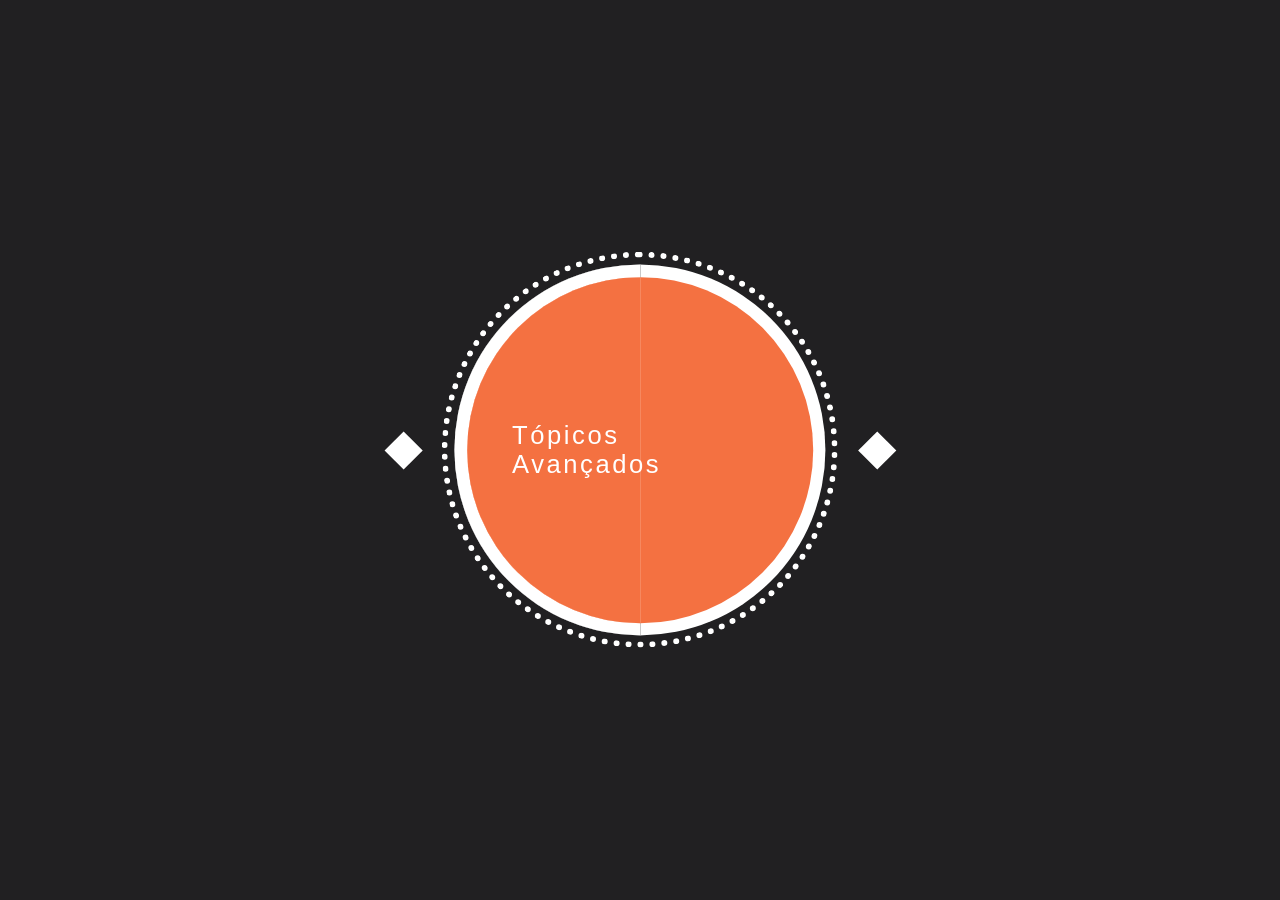
<file: index.html>
<!-- A arte é deste CodePen: https://codepen.io/hisamikurita/pen/OJLrjpB-->
<!-- Eu achei demais!-->

<!DOCTYPE html>
<!--[if lt IE 7]>      <html class="no-js lt-ie9 lt-ie8 lt-ie7"> <![endif]-->
<!--[if IE 7]>         <html class="no-js lt-ie9 lt-ie8"> <![endif]-->
<!--[if IE 8]>         <html class="no-js lt-ie9"> <![endif]-->
<!--[if gt IE 8]>      <html class="no-js"> <!--<![endif]-->
<html>
    <head>
        <meta charset="utf-8">
        <meta http-equiv="X-UA-Compatible" content="IE=edge">
        <title></title>
        <meta name="description" content="">
        <meta name="viewport" content="width=device-width, initial-scale=1">
        <link rel="stylesheet" href="style.css">
    </head>
   <body>
        <div class="animation01">
            <div class="rhombus_small">
                <div class="rhombus">
                    <div class="border_box">
                        <span class="line line01"></span>
                        <span class="line line02"></span>
                        <span class="line line03"></span>
                        <span class="line line04"></span>
                        <span class="circle circle01"></span>
                        <span class="circle circle02"></span>
                        <span class="circle circle03"></span>
                        <span class="circle circle04"></span>
                        <span class="animation_line animation_line01"></span>
                        <span class="animation_line_wrapper animation_line02_wrapper"><span class="animation_line animation_line02"></span></span>
                        <span class="animation_line animation_line03"></span>
                        <span class="animation_line_wrapper animation_line04_wrapper"><span class="animation_line animation_line04"></span></span>
                        <span class="animation_line animation_line05"></span>
                        <span class="animation_line_wrapper animation_line06_wrapper"><span class="animation_line animation_line06"></span></span>
                        <span class="animation_line animation_line07"></span>
                        <span class="animation_line_wrapper animation_line08_wrapper"><span class="animation_line animation_line08"></span></span>
                    </div>
                    <div class="wave">
                        <div class="wave_wrapper"><div class="wave_box"></div></div>
                    </div>
                </div>
            </div>
        </div>
        <div class="animation02">
            <div class="rhombus_box">
                <span class="rhombus_item_wrapper rhombus_item01_wrapper"><span class="rhombus_item"></span></span>
                <span class="rhombus_item_wrapper rhombus_item02_wrapper"><span class="rhombus_item"></span></span>
            </div>
            <div class="double_content">
                <div class="double_wrapper02 dotted02"><div class="dotted_hide"><div class="double_wrapper01 dotted01"><span class="dotted_right"></span></div></div></div>
                <div class="double_wrapper02 white02"><div class="double_wrapper01 white01"></div></div>
                <div class="double_wrapper02 gray02"><div class="double_wrapper01 gray01"></div></div>
                <div class="double_wrapper02 orange02"><div class="double_wrapper01 orange01"></div></div>
            </div>
            <div class="name">
                <p>Tópicos Avançados</p>
            </div>
        </div>
    </body>
</html>
</file>
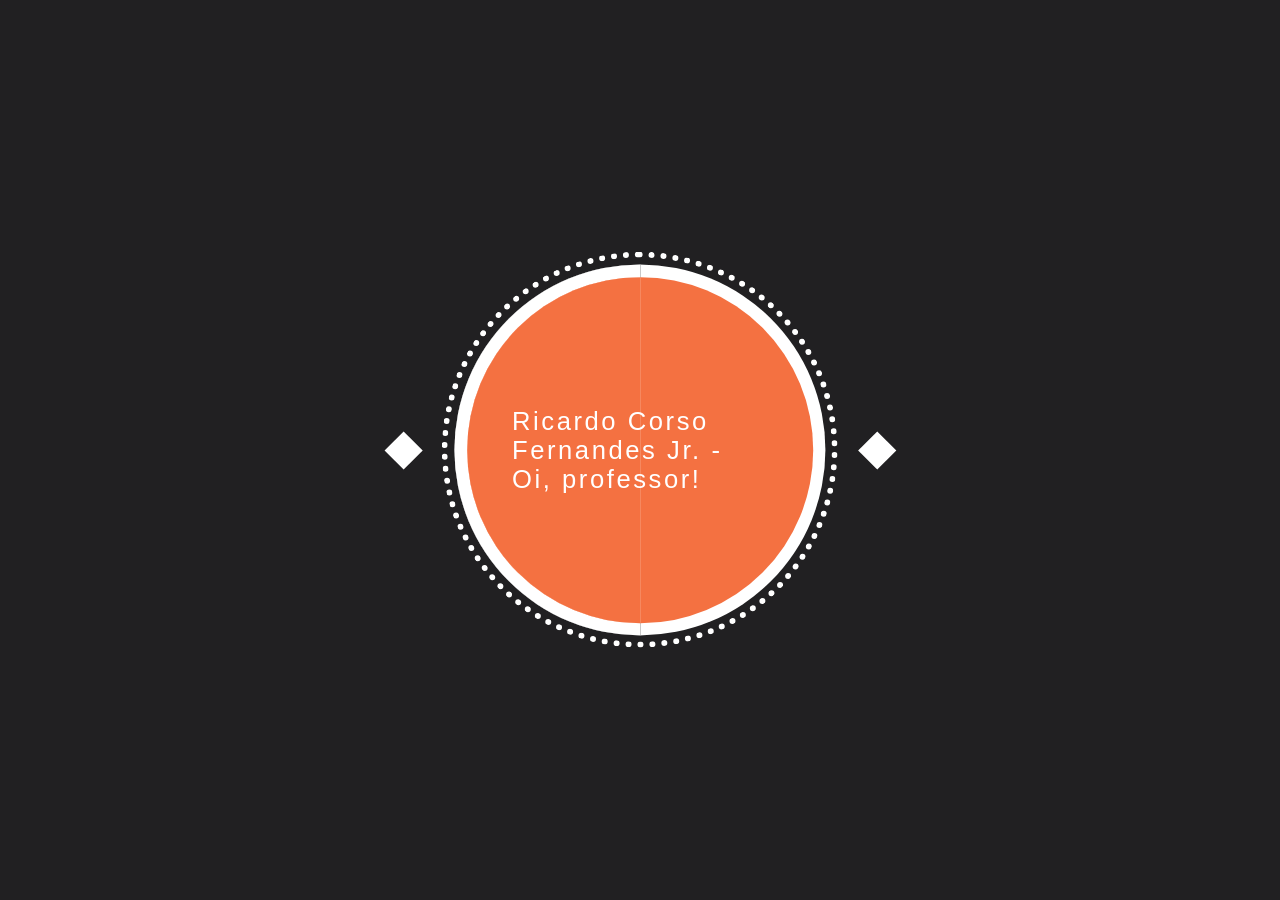
<file: src/index.html>
<!-- A arte é deste CodePen: https://codepen.io/hisamikurita/pen/OJLrjpB-->
<!-- Eu achei demais!-->

<!DOCTYPE html>
<!--[if lt IE 7]>      <html class="no-js lt-ie9 lt-ie8 lt-ie7"> <![endif]-->
<!--[if IE 7]>         <html class="no-js lt-ie9 lt-ie8"> <![endif]-->
<!--[if IE 8]>         <html class="no-js lt-ie9"> <![endif]-->
<!--[if gt IE 8]>      <html class="no-js"> <!--<![endif]-->
<html>
    <head>
        <meta charset="utf-8">
        <meta http-equiv="X-UA-Compatible" content="IE=edge">
        <title></title>
        <meta name="description" content="">
        <meta name="viewport" content="width=device-width, initial-scale=1">
        <link rel="stylesheet" href="style.css">
    </head>
   <body>
        <div class="animation01">
            <div class="rhombus_small">
                <div class="rhombus">
                    <div class="border_box">
                        <span class="line line01"></span>
                        <span class="line line02"></span>
                        <span class="line line03"></span>
                        <span class="line line04"></span>
                        <span class="circle circle01"></span>
                        <span class="circle circle02"></span>
                        <span class="circle circle03"></span>
                        <span class="circle circle04"></span>
                        <span class="animation_line animation_line01"></span>
                        <span class="animation_line_wrapper animation_line02_wrapper"><span class="animation_line animation_line02"></span></span>
                        <span class="animation_line animation_line03"></span>
                        <span class="animation_line_wrapper animation_line04_wrapper"><span class="animation_line animation_line04"></span></span>
                        <span class="animation_line animation_line05"></span>
                        <span class="animation_line_wrapper animation_line06_wrapper"><span class="animation_line animation_line06"></span></span>
                        <span class="animation_line animation_line07"></span>
                        <span class="animation_line_wrapper animation_line08_wrapper"><span class="animation_line animation_line08"></span></span>
                    </div>
                    <div class="wave">
                        <div class="wave_wrapper"><div class="wave_box"></div></div>
                    </div>
                </div>
            </div>
        </div>
        <div class="animation02">
            <div class="rhombus_box">
                <span class="rhombus_item_wrapper rhombus_item01_wrapper"><span class="rhombus_item"></span></span>
                <span class="rhombus_item_wrapper rhombus_item02_wrapper"><span class="rhombus_item"></span></span>
            </div>
            <div class="double_content">
                <div class="double_wrapper02 dotted02"><div class="dotted_hide"><div class="double_wrapper01 dotted01"><span class="dotted_right"></span></div></div></div>
                <div class="double_wrapper02 white02"><div class="double_wrapper01 white01"></div></div>
                <div class="double_wrapper02 gray02"><div class="double_wrapper01 gray01"></div></div>
                <div class="double_wrapper02 orange02"><div class="double_wrapper01 orange01"></div></div>
            </div>
            <div class="name">
                <p>Ricardo Corso Fernandes Jr. - Oi, professor!</p>
            </div>
        </div>
    </body>
</html>
</file>
<file: style.css>
/*=================
Basic style
==================*/
html, body{
    position: relative;
    width: 100%;
    height: 100%;
    overflow: hidden;
    background-color: #212022;
}
body{
    margin: 0;
}
img{
    vertical-align:bottom;
    max-width:100%;
    width: 100%;
}
h1,h2,p{
    margin: 0;
}
/*===================
animation01
====================*/
.animation01{
    position: absolute;
    width: 100%;
    height: 100%;
}
.border_box{
    position: absolute;
    top: 50%;
    left: 50%;
    transform: translate(-50%, -50%);
    width: 15vw;
    height: 15vw;
}
.line{
    display: block;
    position: absolute;
    right: 0;
    bottom: 0;
    background-color: #845b46;
    opacity: 0;
}
.line01{
    top: 0;
    left: 100%;
    width: 0.15vw;
    height: 15.15vw;
    transform-origin: bottom;
    animation: animation01_line01 0.2s linear 0.3s forwards;
}
.line03{
    top: 0;
    left: 0;
    width: 0.15vw;
    height: 15.15vw;
    transform-origin: bottom;
    animation: animation01_line01 0.2s linear 0.6s forwards;
}
@keyframes animation01_line01{
    0%{
        transform: scale3d(1,0,1);
        opacity: 1;
    }
    100%{
        transform: scale3d(1,1,1);
        opacity: 1;
    }
}
.line02{
    top: 100%;
    left: 0;
    width: 15.15vw;
    height: 0.15vw;
    transform-origin: right;
    animation: animation01_line02 0.2s linear 0.4s forwards;
}
.line04{
    top: 0;
    left: 0;
    width: 15.15vw;
    height: 0.15vw;
    transform-origin: left;
    animation: animation01_line02 0.2s linear 0.8s forwards;
}
@keyframes animation01_line02{
    0%{
        transform: scale3d(0,1,1);
        opacity: 1;
    }
    100%{
        transform: scale3d(1,1,1);
        opacity: 1;
    }
}
.circle{
    display: block;
    position: absolute;
    right: 0;
    bottom: 0;
    width: 1.2vw;
    height: 1.2vw;
    border: 0.1vw solid #fff;
    border-radius: 50%;
    opacity: 0;
}
.circle01{
    top: 96%;
    left: 96%;
    margin: 0 auto;
    animation: animation01_circle 0.3s linear 0.3s forwards;
}
.circle02{
    top: 96%;
    left: -99%;
    margin: 0 auto;
    animation: animation01_circle 0.3s linear 0.45s forwards;
}
.circle03{
    top: -4%;
    left: -99%;
    margin: 0 auto;
    animation: animation01_circle 0.3s linear 0.65s forwards;
}
.circle04{
    top: -4%;
    left: 96%;
    margin: 0 auto;
    animation: animation01_circle 0.3s linear 0.85s forwards;
}
@keyframes animation01_circle{
    0%{
        transform: scale3d(0,0,1);
        opacity: 1;
    }
    40%{
        transform: scale3d(1,1,1);
        opacity: 1;
    }
    60%{
        transform: scale3d(1,1,1);
        opacity: 1;
    }
    100%{
        transform: scale3d(0,0,1);
        opacity: 1;
    }
}

.wave{
    position: absolute;
    top: 50%;
    left: 50%;
    transform: translate(-50%, -50%);
    width: 13.5vw;
    height: 13.5vw;
    overflow: hidden;
}
.wave_wrapper{
    width: 200%;
    height: 150%;
    position: absolute;
    top: -25%;
    right: 0;
    bottom: 0;
    left: -50%;
    margin: 0 auto;
    animation: animation01_wave_wrapper 1s linear 1s forwards;
}
@keyframes animation01_wave_wrapper{
    0%{
        transform: rotate(0);
    }
    25%{
        transform: rotate(15deg);
    }
    50%{
        transform: rotate(0);
    }
    75%{
        transform: rotate(-15deg);
    }
    100%{
        transform: rotate(0);
    }
}
.wave_box{
    position: absolute;
    top: 0;
    right: 0;
    bottom: 0;
    left: 0;
    margin: 0 auto;
    width: 100%;
    height: 100%;
    background-color: #fff;
    transform-origin: bottom;
    animation: animation01_wave_box 1s linear 1s forwards;
    opacity: 0;
}
@keyframes animation01_wave_box{
    0%{
        transform: scale3d(1,0,1);
        opacity: 1;
    }
    100%{
        transform: scale3d(1,1,1);
        opacity: 1;
    }
}
.animation_line{
    position: absolute;
    right: 0;
    bottom: 0;
    margin: 0 auto;
    background-color: #fff;
    opacity: 0;
}
.animation_line_wrapper{
    position: absolute;
    top: 0;
    right: 0;
    bottom: 0;
    left: 0;
    margin: 0 auto;
    width: 100%;
    height: 100%;
}
.animation_line01{
    top: -15%;
    left: 0;
    width: 0.2vw;
    height: 0.7vw;
    animation: animation_line01 0.3s cubic-bezier(0.165, 0.84, 0.44, 1) 1.9s;
    transform-origin: top;
}
.animation_line02_wrapper{
    transform: rotate(45deg)
}
.animation_line02{
    top: -35%;
    left: 0;
    width: 0.2vw;
    height: 0.7vw;
    animation: animation_line01 0.3s cubic-bezier(0.165, 0.84, 0.44, 1) 1.9s;
    transform-origin: top;
}
@keyframes animation_line01{
    0%{
        transform: translateY(0);
        opacity: 1;
    }
    100%{
        transform: translateY(-1.5vw);
        opacity: 1;
    }
}
.animation_line03{
    top: 50%;
    left: 110%;
    width: 0.7vw;
    height: 0.2vw;
    animation: animation_line03 0.3s cubic-bezier(0.165, 0.84, 0.44, 1) 1.9s;
    transform-origin: right;
}
.animation_line04_wrapper{
    transform: rotate(45deg)
}
.animation_line04{
    top: 50%;
    left: 128%;
    width: 0.7vw;
    height: 0.2vw;
    animation: animation_line03 0.3s cubic-bezier(0.165, 0.84, 0.44, 1) 1.9s;
    transform-origin: right;
}
@keyframes animation_line03{
    0%{
        transform: translateX(0);
        opacity: 1;
    }
    100%{
        transform: translateX(1.5vw);
        opacity: 1;
    }
}
.animation_line05{
    top: 110%;
    left: 0;
    width: 0.2vw;
    height: 0.7vw;
    animation: animation_line05 0.3s cubic-bezier(0.165, 0.84, 0.44, 1) 1.9s;
    transform-origin: bottom;
}
.animation_line06_wrapper{
    transform: rotate(45deg)
}
.animation_line06{
    top: 128%;
    left: 0;
    width: 0.2vw;
    height: 0.7vw;
    animation: animation_line05 0.3s cubic-bezier(0.165, 0.84, 0.44, 1) 1.9s;
    transform-origin: bottom;
}
@keyframes animation_line05{
    0%{
        transform: translateY(0);
        opacity: 1;
    }
    100%{
        transform: translateY(1.5vw);
        opacity: 1;
    }
}
.animation_line07{
    top: 50%;
    left: -130%;
    width: 0.7vw;
    height: 0.2vw;
    animation: animation_line07 0.3s cubic-bezier(0.165, 0.84, 0.44, 1) 1.9s;
    transform-origin: left;
}
.animation_line08_wrapper{
    transform: rotate(45deg)
}
.animation_line08{
    top: 50%;
    left: -162%;
    width: 0.7vw;
    height: 0.2vw;
    animation: animation_line07 0.3s cubic-bezier(0.165, 0.84, 0.44, 1) 1.9s;
    transform-origin: left;
}
@keyframes animation_line07{
    0%{
        transform: translateX(0);
        opacity: 1;
    }
    100%{
        transform: translateX(-1.5vw);
        opacity: 1;
    }
}

.rhombus{
    position: absolute;
    width: 100%;
    height: 100%;
    animation: rhombus 0.2s linear 2.2s forwards;
}
@keyframes rhombus {
    0%{
        transform: rotate(0)
    }
    100%{
        transform: rotate(45deg)
    }
}
.rhombus_small{
    position: absolute;
    width: 100%;
    height: 100%;
    animation: rhombus_small 0.4s linear 2.55s forwards;
}
@keyframes rhombus_small {
    0%{
        transform: scale3d(1,1,1);
        opacity: 1;
    }
    99%{
        transform: scale3d(0.15,0.15,0.15);
        opacity: 1;
    }
    100%{
        transform: scale3d(0.15,0.15,0.15);
        opacity: 0;
    }
}

/*===================
animation02
====================*/
.animation02{
    position: absolute;
    width: 100%;
    height: 100%;
}
.rhombus_box{
    position: absolute;
    top: 0;
    right: 0;
    bottom: 0;
    left: 0;
    margin: auto;
    width: 40vw;
    height: 40vw;
    animation: rhombus_box 0.4s linear 3.55s forwards;
}
.rhombus_item_wrapper{
    position: absolute;
    top: 0;
    right: 0;
    bottom: 0;
    left: 0;
    margin: auto;
    width: 2.1vw;
    height: 2.1vw;
    opacity: 0;
}
.rhombus_item{
    position: absolute;
    top: 0;
    right: 0;
    bottom: 0;
    left: 0;
    margin: auto;
    width: 2.1vw;
    height: 2.1vw;
    background-color: #fff;
    transform: rotate(45deg)
}
.rhombus_item01_wrapper{
    animation: rhombus_item01 0.5s linear 2.95s forwards;
}

.rhombus_item02_wrapper{
    animation: rhombus_item02 0.5s linear 2.95s forwards;
}
@keyframes rhombus_item01{
    0%{
        transform: translateX(0);
        opacity: 1;
    }
    100%{
        transform: translateX(-18.5vw);
        opacity: 1;
    }
}
@keyframes rhombus_item02{
    0%{
        transform: translateX(0);
        opacity: 1;
    }
    100%{
        transform: translateX(18.5vw);
        opacity: 1;
    }
}
@keyframes rhombus_box{
    0%{
        transform: rotate(0)
    }
    100%{
        transform: rotate(360deg)
    }
}

.double_content{
    position: absolute;
    top: 50%;
    left: 50%;
    transform: translate(-50%, -50%);
    width: 100%;
    height: 100%;
}
.double_wrapper02{
    position: relative;
    width: 100%;
    height: 100%;
    animation: double_content forwards;
    opacity: 0;
}
.double_wrapper01{
    display: block;
    position: absolute;
    border-radius: 50%;
    overflow: hidden;
}
.double_wrapper01::before {
    content: "";
    display: block;
    position: absolute;
    background: #212022;
    z-index: 2;
}
.double_wrapper01::after {
    content: "";
    display: block;
    position: absolute;
    background: #212022;
    z-index: 3;
}
/*============
dotted circle
============*/
.dotted02{
    top: 0;
    animation-delay: 4.2s;
}
.dotted_hide{
    position: absolute;
    width: 31vw;
    height: 31vw;
    z-index: 1;
    top: 50%;
    left: 50%;
    transform: translate(-50%, -50%);
    border-radius: 50%;
    overflow: hidden;
}
.dotted01{
    width: 30vw;
    height: 30vw;
    border: dotted 0.5vw #fff;
    z-index: 1;
    top: 50%;
    left: 50%;
    transform: translate(-50%, -50%);
    overflow: visible;
}
.dotted_right::before{
    content: "";
    display: block;
    position: absolute;
    background: #212022;
    z-index: 3;
}
.dotted_right::before{
    top: 0;
    left: 0;
    width: 32vw;
    height: 32vw;
    transform-origin: left 16vw;
    animation: rotate-circle-right 0.5s linear 4.2s forwards;
}
.dotted_right{
    position: absolute;
    width: 16vw;
    height: 32vw;
    z-index: 1;
    top: 50%;
    left: 75%;
    transform: translate(-50%, -50%);
    overflow: hidden;
}
.dotted01::after{
    top: -1vw;
    left: -17vw;
    width: 32vw;
    height: 32vw;
    transform-origin: right 16vw;
    animation: rotate-circle-left01 0.5s linear 4.2s forwards;
}
@keyframes rotate-circle-left01 {
    0%   {
        transform: rotate(0deg);
        background: #212022;
        opacity: 1;
    }
    50%  {
        transform: rotate(-180deg);
        background: #212022;
        opacity: 1;
    }
    50.01% {
        transform: rotate(0deg);
        opacity: 0;
    }
    100% {
        transform: rotate(0deg);
        opacity: 0;
    }
}
/*============
white circle
============*/
.white02{
    top: -100%;
    animation-delay: 4.7s;
}
.white01{
    width: 29vw;
    height: 29vw;
    background: #fff;
    z-index: 1;
    top: 50%;
    left: 50%;
    transform: translate(-50%, -50%);
}
.white01::before{
    top: 0;
    left: 14.5vw;
    width: 29vw;
    height: 29vw;
    transform-origin: left 14.5vw;
    animation: rotate-circle-right 0.3s linear 4.7s forwards;

}
.white01::after{
    top: 0;
    left: -14.5vw;
    width: 29vw;
    height: 29vw;
    transform-origin: right 14.5vw;
    animation: rotate-circle-left 0.3s linear 4.7s forwards;
}
@keyframes rotate-circle-left {
    0%   {
        transform: rotate(0deg);
        background: #212022;
    }
    50%  {
        transform: rotate(-180deg);
        background: #212022;
    }
    50.01% {
        transform: rotate(-360deg);
        background: #fff;
    }
    100% {
        transform: rotate(-360deg);
        background: #fff;
    }
}
/*============
gray circle
============*/
.gray02{
    top: -200%;
    animation-delay: 4.8s;
}
.gray01{
    width: 8vw;
    height: 8vw;
    background: #808184;
    z-index: 1;
    top: 50%;
    left: 50%;
    transform: translate(-50%, -50%);
}
.gray01::before{
    top: 0;
    left: 4vw;
    width: 8vw;
    height: 8vw;
    background: #fff;
    transform-origin: left 4vw;
    animation: rotate-circle-right 0.5s linear 4.8s forwards;

}
.gray01::after{
    top: 0;
    left: -4vw;
    width: 8vw;
    height: 8vw;
    background: #fff;
    transform-origin: right 4vw;
    animation: rotate-circle-left03 0.5s linear 4.8s forwards;
}
@keyframes rotate-circle-left03 {
    0%   {
        transform: rotate(0deg);
        background: #fff;
    }
    50%  {
        transform: rotate(-180deg);
        background: #fff;
    }
    50.01% {
        transform: rotate(-360deg);
        background: #808184;
    }
    100% {
        transform: rotate(-360deg);
        background: #808184;
    }
}
/*============
orange circle
============*/
.orange02{
    top: -300%;
    animation-delay: 5.3s;
}
.orange01{
    width: 27vw;
    height: 27vw;
    background: #f47141;
    z-index: 1;
    top: 50%;
    left: 50%;
    transform: translate(-50%, -50%);
}
.orange01::before{
    top: 0;
    left: 13.5vw;
    width: 27vw;
    height: 27vw;
    background: #fff;
    transform-origin: left 13.5vw;
    animation: rotate-circle-right 0.5s linear 5.3s forwards;

}
.orange01::after{
    top: 0;
    left: -13.5vw;
    width: 27vw;
    height: 27vw;
    background: #fff;
    transform-origin: right 13.5vw;
    animation: rotate-circle-left02 0.5s linear 5.3s forwards;
}
@keyframes rotate-circle-left02 {
    0%   {
        transform: rotate(0deg);
        background: #fff;
    }
    50%  {
        transform: rotate(-180deg);
        background: #fff;
    }
    50.01% {
        transform: rotate(-360deg);
        background: #f47141;
    }
    100% {
        transform: rotate(-360deg);
        background: #f47141;
    }
}

@keyframes double_content{
    0%{
    opacity: 0;
    }
    100%{
        opacity: 1;
    }
}
@keyframes rotate-circle-right {
    0%   { transform: rotate(0deg); }
    50%  { transform: rotate(0deg); }
    100% { transform: rotate(-180deg); }
}

.name{
    position: absolute;
    top: 50%;
    left: 50%;
    transform: translate(-50%, -50%);
    width: 40vw;
    height: 30vw;
    animation: name 1.0s cubic-bezier(0.165, 0.84, 0.44, 1) 5.9s forwards;
    opacity: 0;
}
.name p{
    position: absolute;
    top: 50%;
    left: 50%;
    transform: translate(-50%, -50%);
    color: #fff;
    font-size: 2.0vw;
    font-family: 'Gill Sans', 'Gill Sans MT', Calibri, 'Trebuchet MS', sans-serif;
    letter-spacing: 0.1em;
}
.name_circle01{
    position: absolute;
    top: 50%;
    left: 20%;
    transform: translate(-50%, -50%);
    background-color: #fff;
    width: 2vw;
    height: 2vw;
    border-radius: 50%;
}
.name_circle02{
    position: absolute;
    top: 50%;
    left: 80%;
    transform: translate(-50%, -50%);
    background-color: #fff;
    width: 2vw;
    height: 2vw;
    border-radius: 50%;
}
@keyframes name {
    0%{
        opacity: 0;
    }
    100%{
        opacity: 1;
    }
}
</file>
<file: src/style.css>
/*=================
Basic style
==================*/
html, body{
    position: relative;
    width: 100%;
    height: 100%;
    overflow: hidden;
    background-color: #212022;
}
body{
    margin: 0;
}
img{
    vertical-align:bottom;
    max-width:100%;
    width: 100%;
}
h1,h2,p{
    margin: 0;
}
/*===================
animation01
====================*/
.animation01{
    position: absolute;
    width: 100%;
    height: 100%;
}
.border_box{
    position: absolute;
    top: 50%;
    left: 50%;
    transform: translate(-50%, -50%);
    width: 15vw;
    height: 15vw;
}
.line{
    display: block;
    position: absolute;
    right: 0;
    bottom: 0;
    background-color: #845b46;
    opacity: 0;
}
.line01{
    top: 0;
    left: 100%;
    width: 0.15vw;
    height: 15.15vw;
    transform-origin: bottom;
    animation: animation01_line01 0.2s linear 0.3s forwards;
}
.line03{
    top: 0;
    left: 0;
    width: 0.15vw;
    height: 15.15vw;
    transform-origin: bottom;
    animation: animation01_line01 0.2s linear 0.6s forwards;
}
@keyframes animation01_line01{
    0%{
        transform: scale3d(1,0,1);
        opacity: 1;
    }
    100%{
        transform: scale3d(1,1,1);
        opacity: 1;
    }
}
.line02{
    top: 100%;
    left: 0;
    width: 15.15vw;
    height: 0.15vw;
    transform-origin: right;
    animation: animation01_line02 0.2s linear 0.4s forwards;
}
.line04{
    top: 0;
    left: 0;
    width: 15.15vw;
    height: 0.15vw;
    transform-origin: left;
    animation: animation01_line02 0.2s linear 0.8s forwards;
}
@keyframes animation01_line02{
    0%{
        transform: scale3d(0,1,1);
        opacity: 1;
    }
    100%{
        transform: scale3d(1,1,1);
        opacity: 1;
    }
}
.circle{
    display: block;
    position: absolute;
    right: 0;
    bottom: 0;
    width: 1.2vw;
    height: 1.2vw;
    border: 0.1vw solid #fff;
    border-radius: 50%;
    opacity: 0;
}
.circle01{
    top: 96%;
    left: 96%;
    margin: 0 auto;
    animation: animation01_circle 0.3s linear 0.3s forwards;
}
.circle02{
    top: 96%;
    left: -99%;
    margin: 0 auto;
    animation: animation01_circle 0.3s linear 0.45s forwards;
}
.circle03{
    top: -4%;
    left: -99%;
    margin: 0 auto;
    animation: animation01_circle 0.3s linear 0.65s forwards;
}
.circle04{
    top: -4%;
    left: 96%;
    margin: 0 auto;
    animation: animation01_circle 0.3s linear 0.85s forwards;
}
@keyframes animation01_circle{
    0%{
        transform: scale3d(0,0,1);
        opacity: 1;
    }
    40%{
        transform: scale3d(1,1,1);
        opacity: 1;
    }
    60%{
        transform: scale3d(1,1,1);
        opacity: 1;
    }
    100%{
        transform: scale3d(0,0,1);
        opacity: 1;
    }
}

.wave{
    position: absolute;
    top: 50%;
    left: 50%;
    transform: translate(-50%, -50%);
    width: 13.5vw;
    height: 13.5vw;
    overflow: hidden;
}
.wave_wrapper{
    width: 200%;
    height: 150%;
    position: absolute;
    top: -25%;
    right: 0;
    bottom: 0;
    left: -50%;
    margin: 0 auto;
    animation: animation01_wave_wrapper 1s linear 1s forwards;
}
@keyframes animation01_wave_wrapper{
    0%{
        transform: rotate(0);
    }
    25%{
        transform: rotate(15deg);
    }
    50%{
        transform: rotate(0);
    }
    75%{
        transform: rotate(-15deg);
    }
    100%{
        transform: rotate(0);
    }
}
.wave_box{
    position: absolute;
    top: 0;
    right: 0;
    bottom: 0;
    left: 0;
    margin: 0 auto;
    width: 100%;
    height: 100%;
    background-color: #fff;
    transform-origin: bottom;
    animation: animation01_wave_box 1s linear 1s forwards;
    opacity: 0;
}
@keyframes animation01_wave_box{
    0%{
        transform: scale3d(1,0,1);
        opacity: 1;
    }
    100%{
        transform: scale3d(1,1,1);
        opacity: 1;
    }
}
.animation_line{
    position: absolute;
    right: 0;
    bottom: 0;
    margin: 0 auto;
    background-color: #fff;
    opacity: 0;
}
.animation_line_wrapper{
    position: absolute;
    top: 0;
    right: 0;
    bottom: 0;
    left: 0;
    margin: 0 auto;
    width: 100%;
    height: 100%;
}
.animation_line01{
    top: -15%;
    left: 0;
    width: 0.2vw;
    height: 0.7vw;
    animation: animation_line01 0.3s cubic-bezier(0.165, 0.84, 0.44, 1) 1.9s;
    transform-origin: top;
}
.animation_line02_wrapper{
    transform: rotate(45deg)
}
.animation_line02{
    top: -35%;
    left: 0;
    width: 0.2vw;
    height: 0.7vw;
    animation: animation_line01 0.3s cubic-bezier(0.165, 0.84, 0.44, 1) 1.9s;
    transform-origin: top;
}
@keyframes animation_line01{
    0%{
        transform: translateY(0);
        opacity: 1;
    }
    100%{
        transform: translateY(-1.5vw);
        opacity: 1;
    }
}
.animation_line03{
    top: 50%;
    left: 110%;
    width: 0.7vw;
    height: 0.2vw;
    animation: animation_line03 0.3s cubic-bezier(0.165, 0.84, 0.44, 1) 1.9s;
    transform-origin: right;
}
.animation_line04_wrapper{
    transform: rotate(45deg)
}
.animation_line04{
    top: 50%;
    left: 128%;
    width: 0.7vw;
    height: 0.2vw;
    animation: animation_line03 0.3s cubic-bezier(0.165, 0.84, 0.44, 1) 1.9s;
    transform-origin: right;
}
@keyframes animation_line03{
    0%{
        transform: translateX(0);
        opacity: 1;
    }
    100%{
        transform: translateX(1.5vw);
        opacity: 1;
    }
}
.animation_line05{
    top: 110%;
    left: 0;
    width: 0.2vw;
    height: 0.7vw;
    animation: animation_line05 0.3s cubic-bezier(0.165, 0.84, 0.44, 1) 1.9s;
    transform-origin: bottom;
}
.animation_line06_wrapper{
    transform: rotate(45deg)
}
.animation_line06{
    top: 128%;
    left: 0;
    width: 0.2vw;
    height: 0.7vw;
    animation: animation_line05 0.3s cubic-bezier(0.165, 0.84, 0.44, 1) 1.9s;
    transform-origin: bottom;
}
@keyframes animation_line05{
    0%{
        transform: translateY(0);
        opacity: 1;
    }
    100%{
        transform: translateY(1.5vw);
        opacity: 1;
    }
}
.animation_line07{
    top: 50%;
    left: -130%;
    width: 0.7vw;
    height: 0.2vw;
    animation: animation_line07 0.3s cubic-bezier(0.165, 0.84, 0.44, 1) 1.9s;
    transform-origin: left;
}
.animation_line08_wrapper{
    transform: rotate(45deg)
}
.animation_line08{
    top: 50%;
    left: -162%;
    width: 0.7vw;
    height: 0.2vw;
    animation: animation_line07 0.3s cubic-bezier(0.165, 0.84, 0.44, 1) 1.9s;
    transform-origin: left;
}
@keyframes animation_line07{
    0%{
        transform: translateX(0);
        opacity: 1;
    }
    100%{
        transform: translateX(-1.5vw);
        opacity: 1;
    }
}

.rhombus{
    position: absolute;
    width: 100%;
    height: 100%;
    animation: rhombus 0.2s linear 2.2s forwards;
}
@keyframes rhombus {
    0%{
        transform: rotate(0)
    }
    100%{
        transform: rotate(45deg)
    }
}
.rhombus_small{
    position: absolute;
    width: 100%;
    height: 100%;
    animation: rhombus_small 0.4s linear 2.55s forwards;
}
@keyframes rhombus_small {
    0%{
        transform: scale3d(1,1,1);
        opacity: 1;
    }
    99%{
        transform: scale3d(0.15,0.15,0.15);
        opacity: 1;
    }
    100%{
        transform: scale3d(0.15,0.15,0.15);
        opacity: 0;
    }
}

/*===================
animation02
====================*/
.animation02{
    position: absolute;
    width: 100%;
    height: 100%;
}
.rhombus_box{
    position: absolute;
    top: 0;
    right: 0;
    bottom: 0;
    left: 0;
    margin: auto;
    width: 40vw;
    height: 40vw;
    animation: rhombus_box 0.4s linear 3.55s forwards;
}
.rhombus_item_wrapper{
    position: absolute;
    top: 0;
    right: 0;
    bottom: 0;
    left: 0;
    margin: auto;
    width: 2.1vw;
    height: 2.1vw;
    opacity: 0;
}
.rhombus_item{
    position: absolute;
    top: 0;
    right: 0;
    bottom: 0;
    left: 0;
    margin: auto;
    width: 2.1vw;
    height: 2.1vw;
    background-color: #fff;
    transform: rotate(45deg)
}
.rhombus_item01_wrapper{
    animation: rhombus_item01 0.5s linear 2.95s forwards;
}

.rhombus_item02_wrapper{
    animation: rhombus_item02 0.5s linear 2.95s forwards;
}
@keyframes rhombus_item01{
    0%{
        transform: translateX(0);
        opacity: 1;
    }
    100%{
        transform: translateX(-18.5vw);
        opacity: 1;
    }
}
@keyframes rhombus_item02{
    0%{
        transform: translateX(0);
        opacity: 1;
    }
    100%{
        transform: translateX(18.5vw);
        opacity: 1;
    }
}
@keyframes rhombus_box{
    0%{
        transform: rotate(0)
    }
    100%{
        transform: rotate(360deg)
    }
}

.double_content{
    position: absolute;
    top: 50%;
    left: 50%;
    transform: translate(-50%, -50%);
    width: 100%;
    height: 100%;
}
.double_wrapper02{
    position: relative;
    width: 100%;
    height: 100%;
    animation: double_content forwards;
    opacity: 0;
}
.double_wrapper01{
    display: block;
    position: absolute;
    border-radius: 50%;
    overflow: hidden;
}
.double_wrapper01::before {
    content: "";
    display: block;
    position: absolute;
    background: #212022;
    z-index: 2;
}
.double_wrapper01::after {
    content: "";
    display: block;
    position: absolute;
    background: #212022;
    z-index: 3;
}
/*============
dotted circle
============*/
.dotted02{
    top: 0;
    animation-delay: 4.2s;
}
.dotted_hide{
    position: absolute;
    width: 31vw;
    height: 31vw;
    z-index: 1;
    top: 50%;
    left: 50%;
    transform: translate(-50%, -50%);
    border-radius: 50%;
    overflow: hidden;
}
.dotted01{
    width: 30vw;
    height: 30vw;
    border: dotted 0.5vw #fff;
    z-index: 1;
    top: 50%;
    left: 50%;
    transform: translate(-50%, -50%);
    overflow: visible;
}
.dotted_right::before{
    content: "";
    display: block;
    position: absolute;
    background: #212022;
    z-index: 3;
}
.dotted_right::before{
    top: 0;
    left: 0;
    width: 32vw;
    height: 32vw;
    transform-origin: left 16vw;
    animation: rotate-circle-right 0.5s linear 4.2s forwards;
}
.dotted_right{
    position: absolute;
    width: 16vw;
    height: 32vw;
    z-index: 1;
    top: 50%;
    left: 75%;
    transform: translate(-50%, -50%);
    overflow: hidden;
}
.dotted01::after{
    top: -1vw;
    left: -17vw;
    width: 32vw;
    height: 32vw;
    transform-origin: right 16vw;
    animation: rotate-circle-left01 0.5s linear 4.2s forwards;
}
@keyframes rotate-circle-left01 {
    0%   {
        transform: rotate(0deg);
        background: #212022;
        opacity: 1;
    }
    50%  {
        transform: rotate(-180deg);
        background: #212022;
        opacity: 1;
    }
    50.01% {
        transform: rotate(0deg);
        opacity: 0;
    }
    100% {
        transform: rotate(0deg);
        opacity: 0;
    }
}
/*============
white circle
============*/
.white02{
    top: -100%;
    animation-delay: 4.7s;
}
.white01{
    width: 29vw;
    height: 29vw;
    background: #fff;
    z-index: 1;
    top: 50%;
    left: 50%;
    transform: translate(-50%, -50%);
}
.white01::before{
    top: 0;
    left: 14.5vw;
    width: 29vw;
    height: 29vw;
    transform-origin: left 14.5vw;
    animation: rotate-circle-right 0.3s linear 4.7s forwards;

}
.white01::after{
    top: 0;
    left: -14.5vw;
    width: 29vw;
    height: 29vw;
    transform-origin: right 14.5vw;
    animation: rotate-circle-left 0.3s linear 4.7s forwards;
}
@keyframes rotate-circle-left {
    0%   {
        transform: rotate(0deg);
        background: #212022;
    }
    50%  {
        transform: rotate(-180deg);
        background: #212022;
    }
    50.01% {
        transform: rotate(-360deg);
        background: #fff;
    }
    100% {
        transform: rotate(-360deg);
        background: #fff;
    }
}
/*============
gray circle
============*/
.gray02{
    top: -200%;
    animation-delay: 4.8s;
}
.gray01{
    width: 8vw;
    height: 8vw;
    background: #808184;
    z-index: 1;
    top: 50%;
    left: 50%;
    transform: translate(-50%, -50%);
}
.gray01::before{
    top: 0;
    left: 4vw;
    width: 8vw;
    height: 8vw;
    background: #fff;
    transform-origin: left 4vw;
    animation: rotate-circle-right 0.5s linear 4.8s forwards;

}
.gray01::after{
    top: 0;
    left: -4vw;
    width: 8vw;
    height: 8vw;
    background: #fff;
    transform-origin: right 4vw;
    animation: rotate-circle-left03 0.5s linear 4.8s forwards;
}
@keyframes rotate-circle-left03 {
    0%   {
        transform: rotate(0deg);
        background: #fff;
    }
    50%  {
        transform: rotate(-180deg);
        background: #fff;
    }
    50.01% {
        transform: rotate(-360deg);
        background: #808184;
    }
    100% {
        transform: rotate(-360deg);
        background: #808184;
    }
}
/*============
orange circle
============*/
.orange02{
    top: -300%;
    animation-delay: 5.3s;
}
.orange01{
    width: 27vw;
    height: 27vw;
    background: #f47141;
    z-index: 1;
    top: 50%;
    left: 50%;
    transform: translate(-50%, -50%);
}
.orange01::before{
    top: 0;
    left: 13.5vw;
    width: 27vw;
    height: 27vw;
    background: #fff;
    transform-origin: left 13.5vw;
    animation: rotate-circle-right 0.5s linear 5.3s forwards;

}
.orange01::after{
    top: 0;
    left: -13.5vw;
    width: 27vw;
    height: 27vw;
    background: #fff;
    transform-origin: right 13.5vw;
    animation: rotate-circle-left02 0.5s linear 5.3s forwards;
}
@keyframes rotate-circle-left02 {
    0%   {
        transform: rotate(0deg);
        background: #fff;
    }
    50%  {
        transform: rotate(-180deg);
        background: #fff;
    }
    50.01% {
        transform: rotate(-360deg);
        background: #f47141;
    }
    100% {
        transform: rotate(-360deg);
        background: #f47141;
    }
}

@keyframes double_content{
    0%{
    opacity: 0;
    }
    100%{
        opacity: 1;
    }
}
@keyframes rotate-circle-right {
    0%   { transform: rotate(0deg); }
    50%  { transform: rotate(0deg); }
    100% { transform: rotate(-180deg); }
}

.name{
    position: absolute;
    top: 50%;
    left: 50%;
    transform: translate(-50%, -50%);
    width: 40vw;
    height: 30vw;
    animation: name 1.0s cubic-bezier(0.165, 0.84, 0.44, 1) 5.9s forwards;
    opacity: 0;
}
.name p{
    position: absolute;
    top: 50%;
    left: 50%;
    transform: translate(-50%, -50%);
    color: #fff;
    font-size: 2.0vw;
    font-family: 'Gill Sans', 'Gill Sans MT', Calibri, 'Trebuchet MS', sans-serif;
    letter-spacing: 0.1em;
}
.name_circle01{
    position: absolute;
    top: 50%;
    left: 20%;
    transform: translate(-50%, -50%);
    background-color: #fff;
    width: 2vw;
    height: 2vw;
    border-radius: 50%;
}
.name_circle02{
    position: absolute;
    top: 50%;
    left: 80%;
    transform: translate(-50%, -50%);
    background-color: #fff;
    width: 2vw;
    height: 2vw;
    border-radius: 50%;
}
@keyframes name {
    0%{
        opacity: 0;
    }
    100%{
        opacity: 1;
    }
}
</file>
